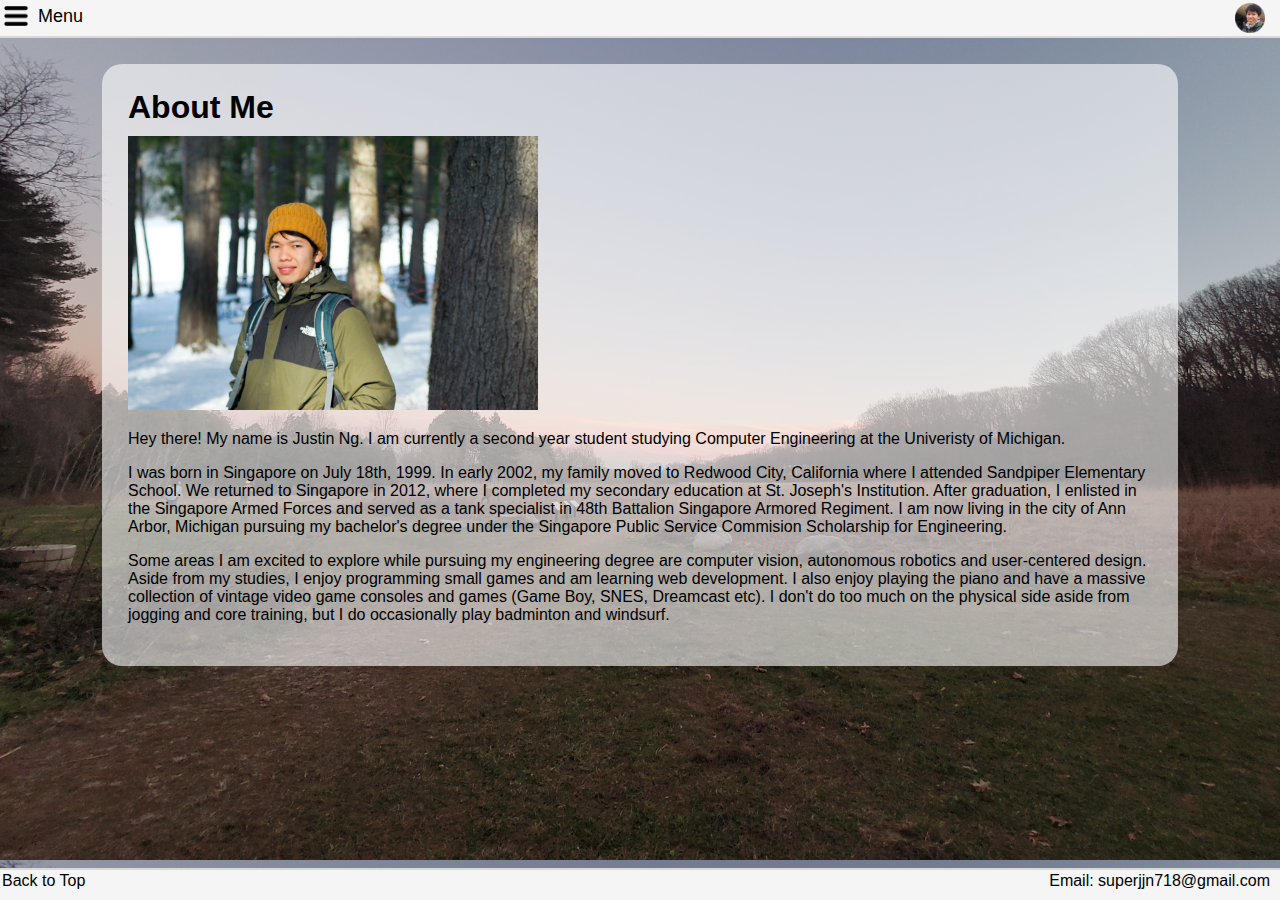
<file: index.html>
<!DOCTYPE html>
<html lang = "en">

<head>
    <meta charset = "UTF-8">
    <title>Justin's Homepage</title>
    <link rel = "stylesheet" href = "css/style.css">
    <link rel="icon" href="images/tamago.png">
    <script src = "js/scripts.js"></script>
</head> 

<body>
    <aside id="mySideNav" class="sideNav">
        <nav>
            <ul>
                <a href="javascript:void(0)" class="closebtn" onclick="close_nav()">&times;</a>
                <li><a href = "index.html">Home</a></li>
                <li><a href = "gallery.html">Gallery</a></li>
                <li class = "dropDown" onmouseenter="list_drop(this)" onmouseleave="list_up(this)">
                    <a href = "javascript:void(0)">Projects <span></span></a>
                    <ul>
                        <li><a href = "reloadTank.html">Reload Tank!</a></li>
                        <li><a href = "tileBasedRPG.html">Tile Based RPG</a></li>
                        <li><a href = "persona4bit.html">Persona 4: 8 bit</a></li>
                    </ul>
                </li>
                <li class = "dropDown" onmouseenter="list_drop(this)" onmouseleave="list_up(this)">
                    <a href = "#">Journal <span></span></a>
                    <ul>
                        <li><a href = "#">Date 1</a></li>
                        <li><a href = "#">Date 2</a></li>
                        <li><a href = "#">Date 3</a></li>
                    </ul>
                </li>
                <li><a href = "contactInfo.html">Contact</a></li>
            </ul>
        </nav>
    </aside>

    <div id = "transWrap">
        <header>
            <span id = "menuToggle" onclick = "open_nav()">Menu</span>
            <!--
            <a id = "faceCircle" href = "https://www.instagram.com/justingoestoamerica/">
                <span id="igHandle">ig:&nbsp;justingoestoamerica</span>
                <img src = "images/face.png" alt = "portrait photo of me" onmouseenter="show_ig()" onmouseleave="hide_ig()">
            </a>-->

            <span id = "faceCircle">
                <span id="igHandle">ig:&nbsp;justingoestoamerica</span>
                <a href = "https://www.instagram.com/justingoestoamerica/"><img src = "images/face.png" alt = "portrait photo of me" onmouseenter="show_ig()" onmouseleave="hide_ig()"></a>
            </span>
        </header>

        <section id = "main">
            
            <h2>About Me</h2>
            <img src = "images/vintageLens.jpg" alt = "Picture of Justin in the White Mountains">
            <p>
                Hey there! My name is Justin Ng. I am currently a second year student studying Computer Engineering at the Univeristy of Michigan.
            </p>
            <p>
                I was born in Singapore on July 18th, 1999. In early 2002, my family moved to Redwood City, California where I attended Sandpiper Elementary School.
                We returned to Singapore in 2012, where I completed my secondary education at St. Joseph's Institution. After graduation, I enlisted in the Singapore
                Armed Forces and served as a tank specialist in 48th Battalion Singapore Armored Regiment. I am now living in the city of Ann Arbor, Michigan
                pursuing my bachelor's degree under the Singapore Public Service Commision Scholarship for Engineering.
            </p>
            <p>
                Some areas I am excited to explore while pursuing my engineering degree are computer vision, autonomous robotics and user-centered design. 
                Aside from my studies, I enjoy programming small games and am learning web development. I also enjoy playing the piano and have 
                a massive collection of vintage video game consoles and games (Game Boy, SNES, Dreamcast etc). I don't do too much on the physical side
                aside from jogging and core training, but I do occasionally play badminton and windsurf.
            </p>
            
        </section>
        <div id = "footerWrap"></div>
            <footer>
                <a href = "#top">Back to Top</a>
                <span>Email: superjjn718@gmail.com</span>
            </footer>
        </div>
    </div> 
</body>

</html>
</file>
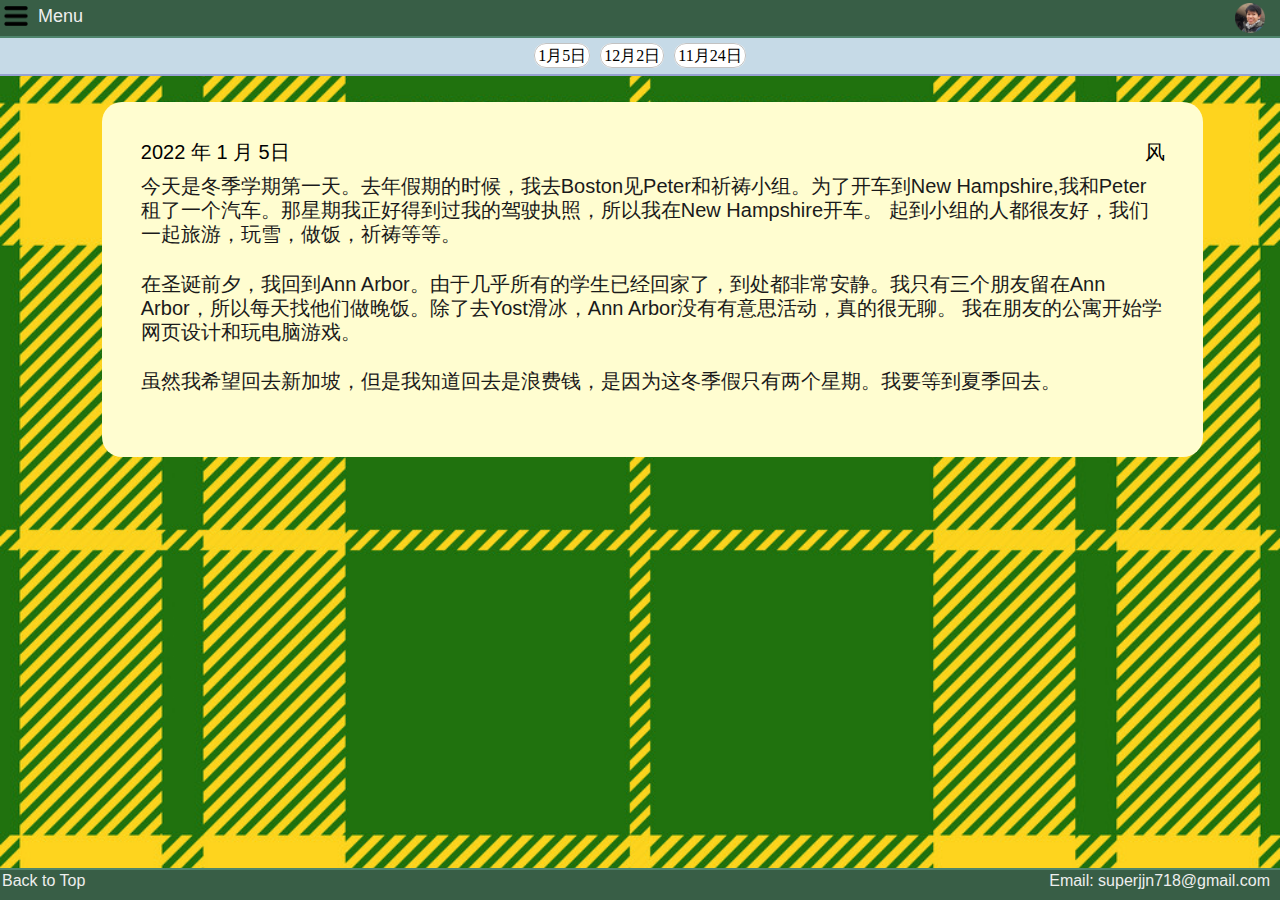
<file: 050122.html>
<!DOCTYPE html>
<html lang = "zh">

<head>
    <meta charset = "UTF-8">
    <title>日记</title>
    <link rel = "stylesheet" href = "css/style.css">
    <link rel="icon" href="images/tamago.png">
    <script src = "js/scripts.js"></script>
</head> 
   
<body id="chineseBody" onload="replace_entry_links()">
    
    <aside id="mySideNav" class="sideNav">
        <nav>
            <ul>
                <a href="javascript:void(0)" class="closebtn" onclick="close_nav()">&times;</a>
                <li><a href = "index.html">Home</a></li>
                <li><a href = "gallery.html">Gallery</a></li>
                <li class = "dropDown" onmouseenter="list_drop(this)" onmouseleave="list_up(this)">
                    <a href = "javascript:void(0)">Projects <span></span></a>
                    <ul>
                        <li><a href = "reloadTank.html">Reload Tank!</a></li>
                        <li><a href = "tileBasedRPG.html">Tile Based RPG</a></li>
                        <li><a href = "persona4bit.html">Persona 4: 8 bit</a></li>
                    </ul>
                </li>
                <li class = "dropDown" onmouseenter="list_drop(this)" onmouseleave="list_up(this)">
                    <a id = "mostRecent" href = "#">Journal <span></span></a>
                    <ul>
                        <li><a class = "entryLink" href = "#">Date 1</a></li>
                        <li><a class = "entryLink" href = "#">Date 2</a></li>
                        <li><a class = "entryLink" href = "#">Date 3</a></li>
                    </ul>
                </li>
                <li><a href = "contactInfo.html">Contact</a></li>
            </ul>
        </nav>
    </aside>

    <div id = "transWrap">
        <header>
            <span id = "menuToggle" onclick = "open_nav()">Menu</span>
            <span id = "faceCircle">
                <span id="igHandle">ig:&nbsp;justingoestoamerica</span>
                <a href = "https://www.instagram.com/justingoestoamerica/"><img src = "images/face.png" alt = "portrait photo of me" onmouseenter="show_ig()" onmouseleave="hide_ig()"></a>
            </span>
        </header>

        <div id = "journalNav">
            <nav>
                <a class = "entry" href = "050122.html">1月5日</a>
                <a class = "entry" href = "121221.html">12月2日</a>
                <a class = "entry" href = "241121.html">11月24日</a>
            </nav>
        </div>

        <section id = "main">
            <span id = "date">2022 年 1 月 5日</span>
            <span id =  "weather">风</span>
            <p>
                今天是冬季学期第一天。去年假期的时候，我去Boston见Peter和祈祷小组。为了开车到New Hampshire,我和Peter租了一个汽车。那星期我正好得到过我的驾驶执照，所以我在New Hampshire开车。
                起到小组的人都很友好，我们一起旅游，玩雪，做饭，祈祷等等。
            </p>
            <p>
                在圣诞前夕，我回到Ann Arbor。由于几乎所有的学生已经回家了，到处都非常安静。我只有三个朋友留在Ann Arbor，所以每天找他们做晚饭。除了去Yost滑冰，Ann Arbor没有有意思活动，真的很无聊。
                我在朋友的公寓开始学网页设计和玩电脑游戏。
            </p>
            <p>
                虽然我希望回去新加坡，但是我知道回去是浪费钱，是因为这冬季假只有两个星期。我要等到夏季回去。
            </p>
        </section>

        <div id = "footerWrap"></div>
            <footer>
                <a href = "#top">Back to Top</a>
                <span>Email: superjjn718@gmail.com</span>
            </footer>
        </div>
    </div> 

    <script>
        includeHTML();
    </script>
</body>

</html>
</file>
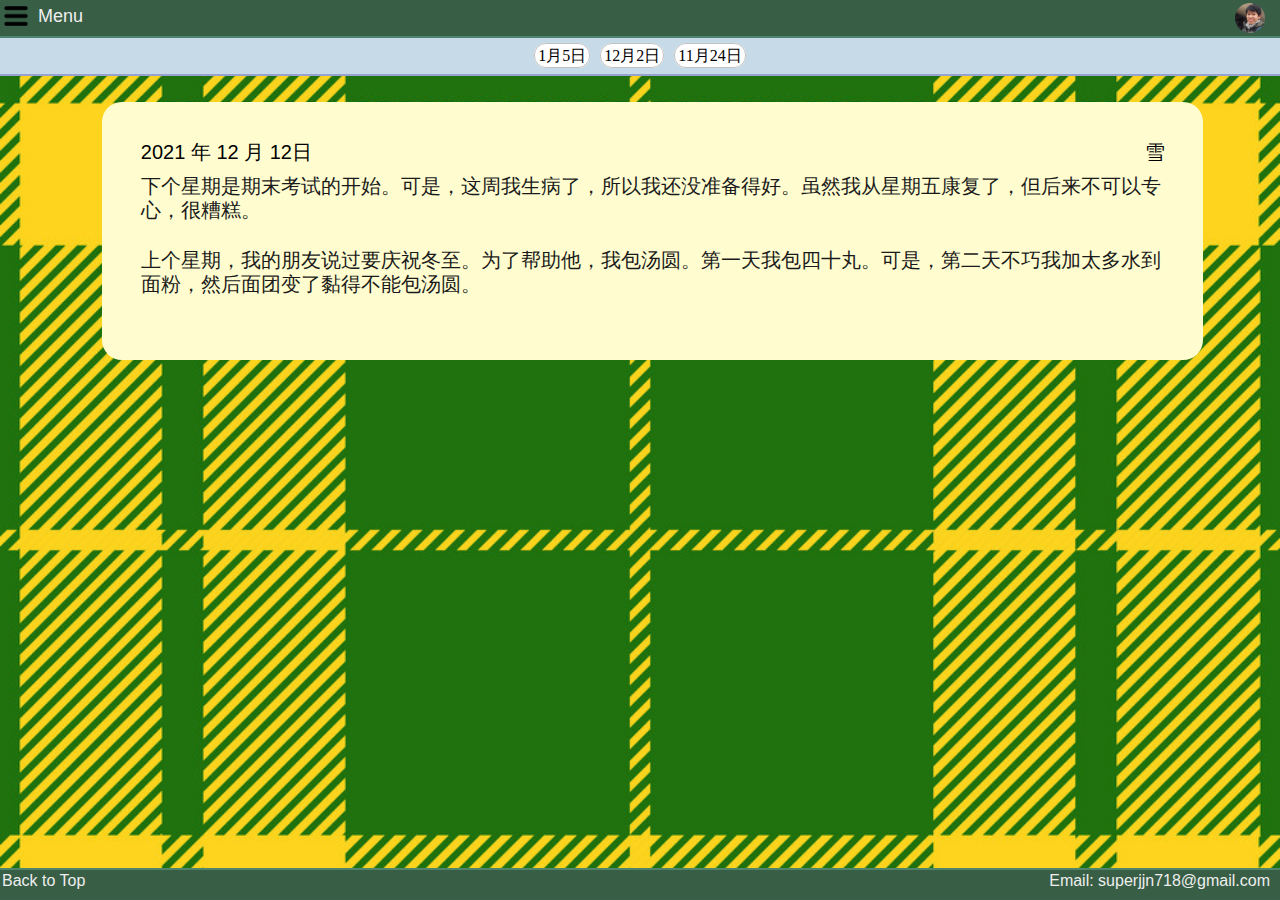
<file: 121221.html>
<!DOCTYPE html>
<html lang = "zh">

<head>
    <meta charset = "UTF-8">
    <title>日记</title>
    <link rel = "stylesheet" href = "css/style.css">
    <link rel="icon" href="images/tamago.png">
    <script src = "js/scripts.js"></script>
</head> 

<body id="chineseBody" onload="replace_entry_links()">
    <aside id="mySideNav" class="sideNav">
        <nav>
            <ul>
                <a href="javascript:void(0)" class="closebtn" onclick="close_nav()">&times;</a>
                <li><a href = "index.html">Home</a></li>
                <li><a href = "gallery.html">Gallery</a></li>
                <li class = "dropDown" onmouseenter="list_drop(this)" onmouseleave="list_up(this)">
                    <a href = "javascript:void(0)">Projects <span></span></a>
                    <ul>
                        <li><a href = "reloadTank.html">Reload Tank!</a></li>
                        <li><a href = "tileBasedRPG.html">Tile Based RPG</a></li>
                        <li><a href = "persona4bit.html">Persona 4: 8 bit</a></li>
                    </ul>
                </li>
                <li class = "dropDown" onmouseenter="list_drop(this)" onmouseleave="list_up(this)">
                    <a id = "mostRecent" href = "#">Journal <span></span></a>
                    <ul>
                        <li><a class = "entryLink" href = "#">Date 1</a></li>
                        <li><a class = "entryLink" href = "#">Date 2</a></li>
                        <li><a class = "entryLink" href = "#">Date 3</a></li>
                    </ul>
                </li>
                <li><a href = "contactInfo.html">Contact</a></li>
            </ul>
        </nav>
    </aside>

    <div id = "transWrap">
        <header>
            <span id = "menuToggle" onclick = "open_nav()">Menu</span>
            <span id = "faceCircle">
                <span id="igHandle">ig:&nbsp;justingoestoamerica</span>
                <a href = "https://www.instagram.com/justingoestoamerica/"><img src = "images/face.png" alt = "portrait photo of me" onmouseenter="show_ig()" onmouseleave="hide_ig()"></a>
            </span>
        </header>

        <div id = "journalNav">
            <nav>
                <a class = "entry" href = "050122.html">1月5日</a>
                <a class = "entry" href = "121221.html">12月2日</a>
                <a class = "entry" href = "241121.html">11月24日</a>
            </nav>
        </div>

        <section id = "main">
            <span id = "date">2021 年 12 月 12日</span>
            <span id =  "weather">雪</span>
            <p>
                下个星期是期末考试的开始。可是，这周我生病了，所以我还没准备得好。虽然我从星期五康复了，但后来不可以专心，很糟糕。
            </p>
            <p>
                上个星期，我的朋友说过要庆祝冬至。为了帮助他，我包汤圆。第一天我包四十丸。可是，第二天不巧我加太多水到面粉，然后面团变了黏得不能包汤圆。
            </p>
        </section>

        <div id = "footerWrap"></div>
            <footer>
                <a href = "#top">Back to Top</a>
                <span>Email: superjjn718@gmail.com</span>
            </footer>
        </div>
    </div> 

    <script>
        includeHTML();
    </script>
</body>

</html>
</file>
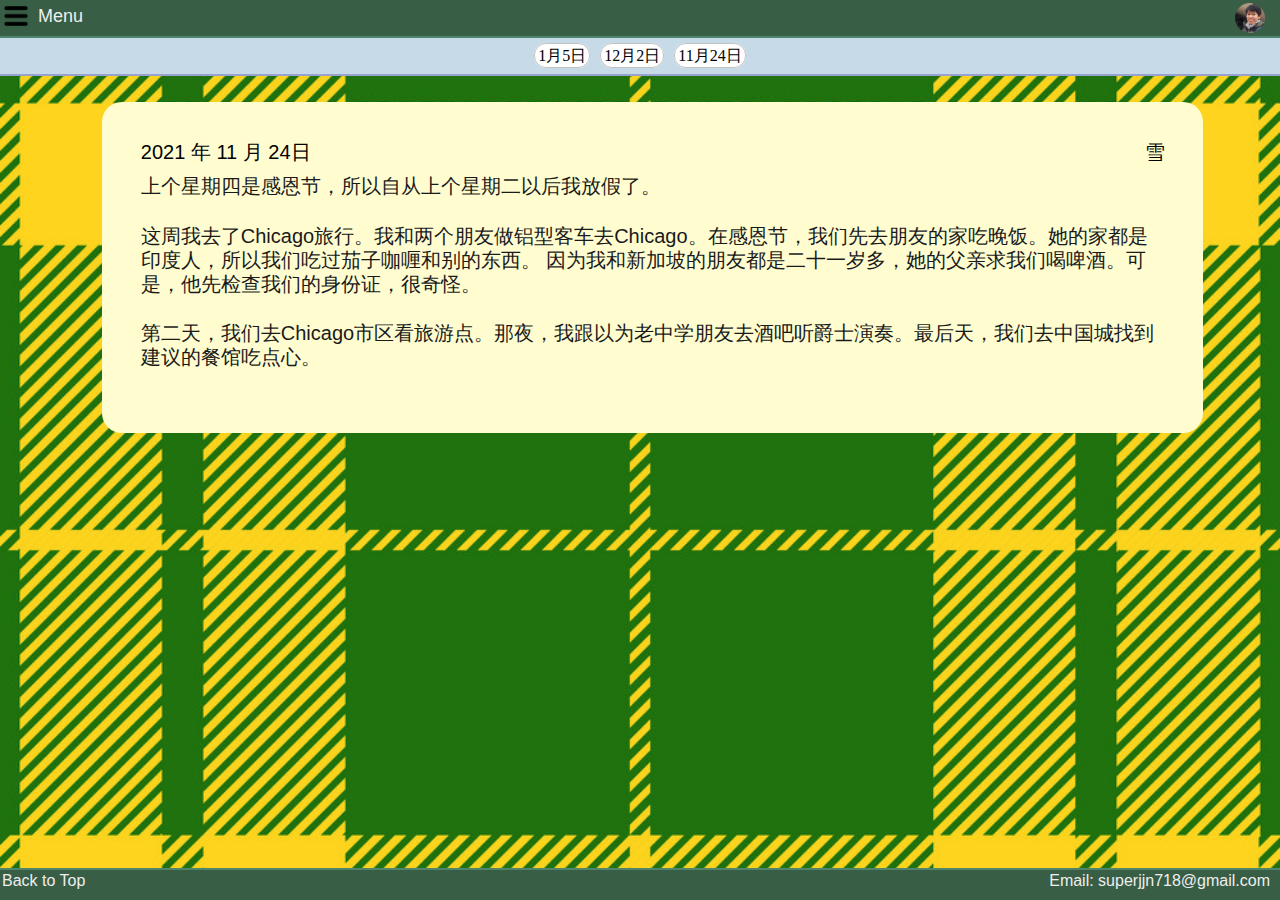
<file: 241121.html>
<!DOCTYPE html>
<html lang = "zh">

<head>
    <meta charset = "UTF-8">
    <title>日记</title>
    <link rel = "stylesheet" href = "css/style.css">
    <link rel="icon" href="images/tamago.png">
    <script src = "js/scripts.js"></script>
</head> 

<body id="chineseBody" onload="replace_entry_links()">
    <aside id="mySideNav" class="sideNav">
        <nav>
            <ul>
                <a href="javascript:void(0)" class="closebtn" onclick="close_nav()">&times;</a>
                <li><a href = "index.html">Home</a></li>
                <li><a href = "gallery.html">Gallery</a></li>
                <li class = "dropDown" onmouseenter="list_drop(this)" onmouseleave="list_up(this)">
                    <a href = "javascript:void(0)">Projects <span></span></a>
                    <ul>
                        <li><a href = "reloadTank.html">Reload Tank!</a></li>
                        <li><a href = "tileBasedRPG.html">Tile Based RPG</a></li>
                        <li><a href = "persona4bit.html">Persona 4: 8 bit</a></li>
                    </ul>
                </li>
                <li class = "dropDown" onmouseenter="list_drop(this)" onmouseleave="list_up(this)">
                    <a id = "mostRecent" href = "#">Journal <span></span></a>
                    <ul>
                        <li><a class = "entryLink" href = "#">Date 1</a></li>
                        <li><a class = "entryLink" href = "#">Date 2</a></li>
                        <li><a class = "entryLink" href = "#">Date 3</a></li>
                    </ul>
                </li>
                <li><a href = "contactInfo.html">Contact</a></li>
            </ul>
        </nav>
    </aside>

    <div id = "transWrap">
        <header>
            <span id = "menuToggle" onclick = "open_nav()">Menu</span>
            <span id = "faceCircle">
                <span id="igHandle">ig:&nbsp;justingoestoamerica</span>
                <a href = "https://www.instagram.com/justingoestoamerica/"><img src = "images/face.png" alt = "portrait photo of me" onmouseenter="show_ig()" onmouseleave="hide_ig()"></a>
            </span>
        </header>

        <div id = "journalNav">
            <nav>
                <a class = "entry" href = "050122.html">1月5日</a>
                <a class = "entry" href = "121221.html">12月2日</a>
                <a class = "entry" href = "241121.html">11月24日</a>
            </nav>
        </div>

        <section id = "main">
            <span id = "date">2021 年 11 月 24日</span>
            <span id =  "weather">雪</span>
            <p>
                上个星期四是感恩节，所以自从上个星期二以后我放假了。
            </p>
            <p>
                这周我去了Chicago旅行。我和两个朋友做铝型客车去Chicago。在感恩节，我们先去朋友的家吃晚饭。她的家都是印度人，所以我们吃过茄子咖喱和别的东西。
                因为我和新加坡的朋友都是二十一岁多，她的父亲求我们喝啤酒。可是，他先检查我们的身份证，很奇怪。
            </p>
            <p>
                第二天，我们去Chicago市区看旅游点。那夜，我跟以为老中学朋友去酒吧听爵士演奏。最后天，我们去中国城找到建议的餐馆吃点心。
            </p>
        </section>

        <div id = "footerWrap"></div>
            <footer>
                <a href = "#top">Back to Top</a>
                <span>Email: superjjn718@gmail.com</span>
            </footer>
        </div>
    </div> 

    <script>
        includeHTML();
    </script>
</body>

</html>
</file>
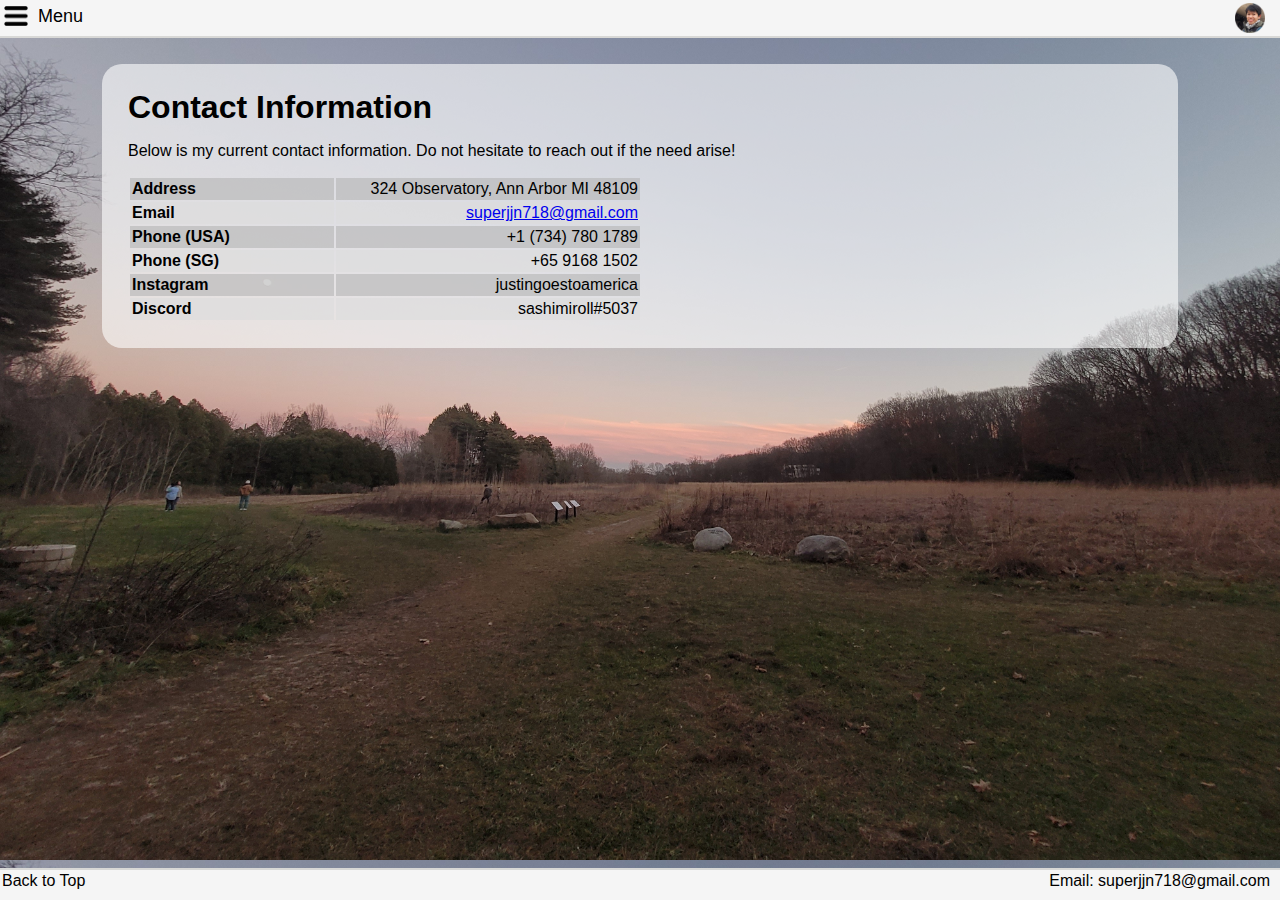
<file: contactInfo.html>
<!DOCTYPE html>
<html lang = "en">

<head>
    <meta charset = "UTF-8">
    <title>Contact</title>
    <link rel = "stylesheet" href = "css/style.css">
    <link rel="icon" href="images/tamago.png">
    <script src = "js/scripts.js"></script>
</head> 

<body>
    <aside id="mySideNav" class="sideNav">
        <nav>
            <ul>
                <a href="javascript:void(0)" class="closebtn" onclick="close_nav()">&times;</a>
                <li><a href = "index.html">Home</a></li>
                <li><a href = "gallery.html">Gallery</a></li>
                <li class = "dropDown" onmouseenter="list_drop(this)" onmouseleave="list_up(this)">
                    <a href = "javascript:void(0)">Projects <span></span></a>
                    <ul>
                        <li><a href = "reloadTank.html">Reload Tank!</a></li>
                        <li><a href = "tileBasedRPG.html">Tile Based RPG</a></li>
                        <li><a href = "persona4bit.html">Persona 4: 8 bit</a></li>
                    </ul>
                </li>
                <li class = "dropDown" onmouseenter="list_drop(this)" onmouseleave="list_up(this)">
                    <a href = "050122.html">Journal <span></span></a>
                    <ul>
                        <li><a href = "050122.html">1月5日</a></li>
                        <li><a href = "121221.html">12月12日</a></li>
                        <li><a href = "241121.html">11月24日</a></li>
                    </ul>
                </li>
                <li><a href = "contactInfo.html">Contact</a></li>
            </ul>
        </nav>
    </aside>
    <div id = "transWrap">
        <header>
            <span id = "menuToggle" onclick = "open_nav()">Menu</span>
            <span id = "faceCircle">
                <span id="igHandle">ig:&nbsp;justingoestoamerica</span>
                <a href = "https://www.instagram.com/justingoestoamerica/"><img src = "images/face.png" alt = "portrait photo of me" onmouseenter="show_ig()" onmouseleave="hide_ig()"></a>
            </span>
        </header>

        <section id = "main">
            
            <h2>Contact Information</h2>
            <p>
                Below is my current contact information. Do not hesitate to reach out if the need arise!
            </p>

            <table>
                <tr><th>Address</th><td>324 Observatory, Ann Arbor MI 48109</td></tr>
                <tr><th>Email</th><td><a href = "mailto:superjjn718@gmail.com?subject=Justin's Website&body=Dear&nbsp;Justin">superjjn718@gmail.com</a></td></tr>
                <tr><th>Phone (USA)</th><td>+1 (734) 780 1789</td></tr>
                <tr><th>Phone (SG)</th><td>+65 9168 1502</td></tr>
                <tr><th>Instagram</th><td>justingoestoamerica</td></tr>
                <tr><th>Discord</th><td>sashimiroll#5037</td></tr>
            </table>
            
        </section>
        <div id = "footerWrap"></div>
            <footer>
                <a href = "#top">Back to Top</a>
                <span>Email: superjjn718@gmail.com</span>
            </footer>
        </div>
    </div>
</body>
    
</html>
</file>
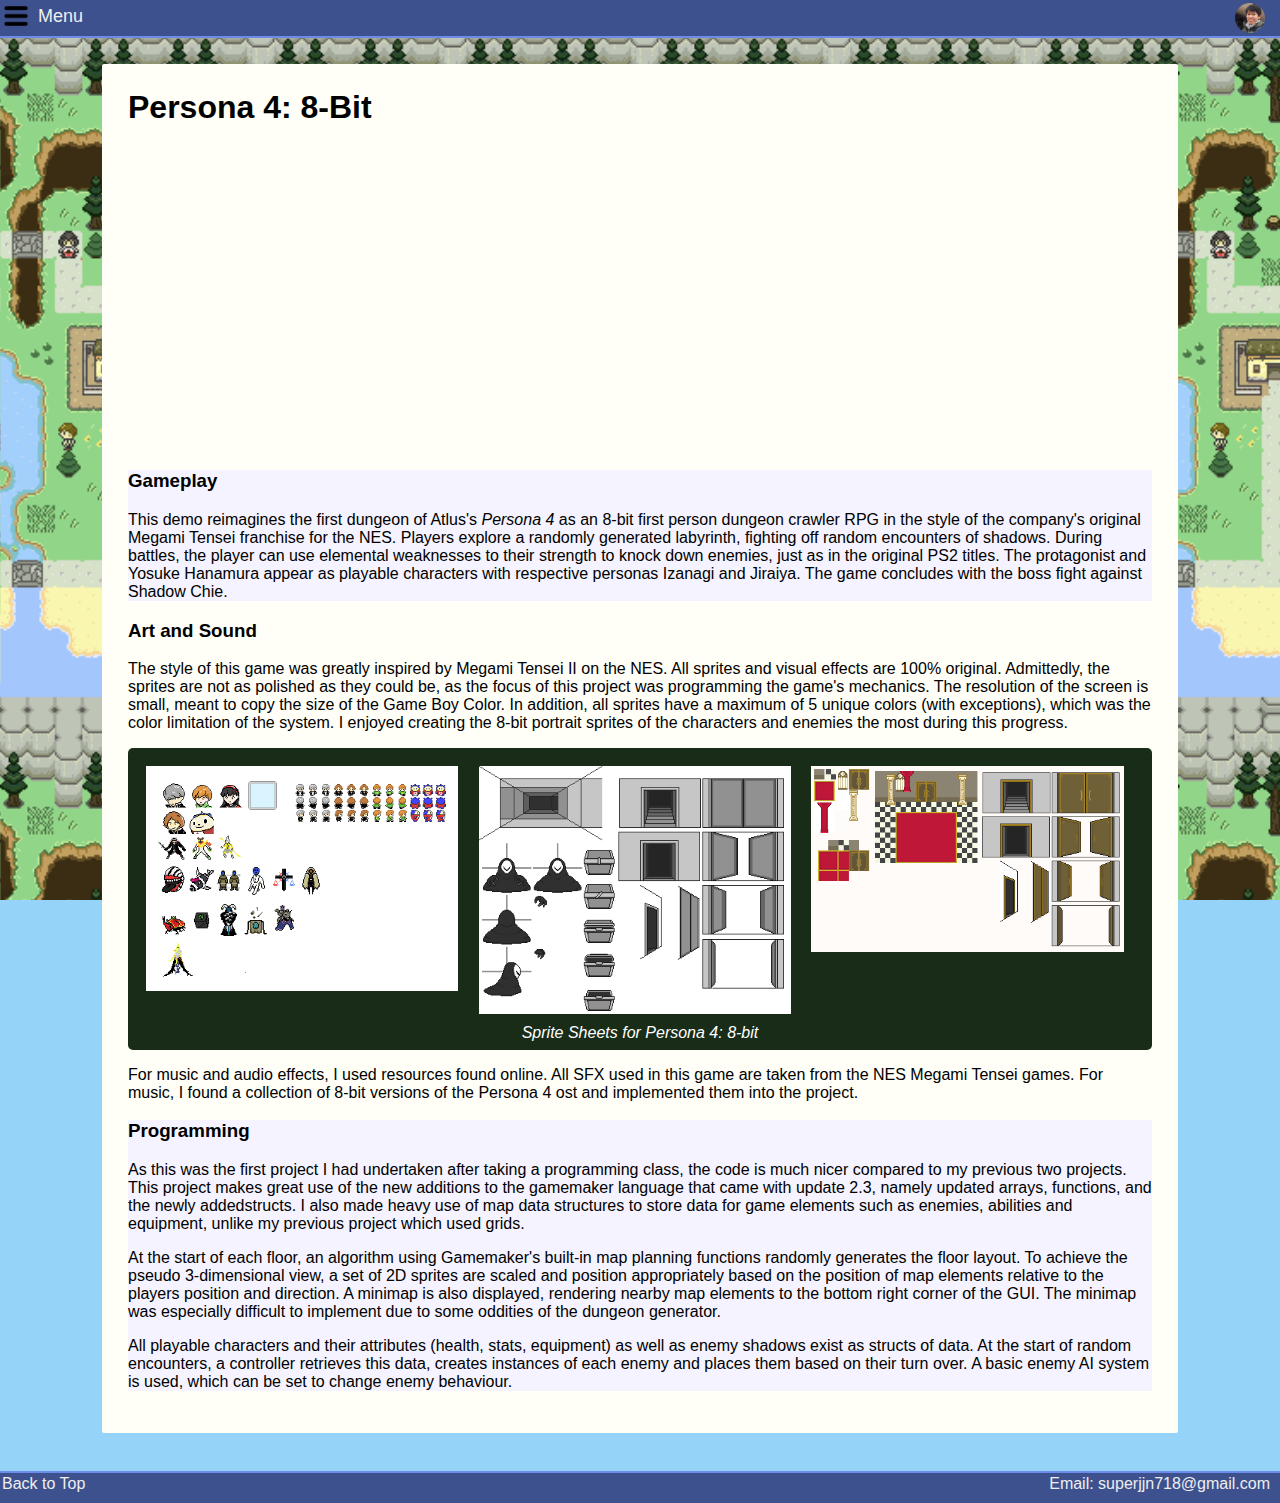
<file: persona4bit.html>
<!DOCTYPE html>
<html lang = "en">

<head>
    <meta charset = "UTF-8">
    <title>Persona 4:8-bit</title>
    <link rel = "stylesheet" href = "css/style.css">
    <link rel="icon" href="images/tamago.png">
    <script src = "js/scripts.js"></script>
</head> 

<body id="gameBody" onload="replace_entry_links()">
    <aside id="mySideNav" class="sideNav">
        <nav>
            <ul>
                <a href="javascript:void(0)" class="closebtn" onclick="close_nav()">&times;</a>
                <li><a href = "index.html">Home</a></li>
                <li><a href = "gallery.html">Gallery</a></li>
                <li class = "dropDown" onmouseenter="list_drop(this)" onmouseleave="list_up(this)">
                    <a href = "#">Projects <span></span></a>
                    <ul>
                        <li><a href = "reloadTank.html">Reload Tank!</a></li>
                        <li><a href = "tileBasedRPG.html">Tile Based RPG</a></li>
                        <li><a href = "persona4bit.html">Persona 4: 8 bit</a></li>
                    </ul>
                </li>
                <li class = "dropDown" onmouseenter="list_drop(this)" onmouseleave="list_up(this)">
                    <a href = "050122.html">Journal <span></span></a>
                    <ul>
                        <li><a href = "050122.html">1月5日</a></li>
                        <li><a href = "121221.html">12月12日</a></li>
                        <li><a href = "241121.html">11月24日</a></li>
                    </ul>
                </li>
                <li><a href = "contactInfo.html">Contact</a></li>
            </ul>
        </nav>
    </aside>
    <div id = "transWrap">
        <header>
            <span id = "menuToggle" onclick = "open_nav()">Menu</span>
            <span id = "faceCircle">
                <span id="igHandle">ig:&nbsp;justingoestoamerica</span>
                <a href = "https://www.instagram.com/justingoestoamerica/"><img src = "images/face.png" alt = "portrait photo of me" onmouseenter="show_ig()" onmouseleave="hide_ig()"></a>
            </span>
        </header>

        <section id = "main">
            
            <h2>Persona 4: 8-Bit</h2>
            
            <iframe width="560" height="315" src="https://www.youtube.com/embed/sgwgsyBK3yc" title="YouTube video player" frameborder="0" allow="accelerometer; autoplay; clipboard-write; encrypted-media; gyroscope; picture-in-picture" allowfullscreen></iframe>
           
            <section>
                <h3>Gameplay</h3>
                <p>
                    This demo reimagines the first dungeon of Atlus's <i>Persona 4</i> as an 8-bit first person dungeon crawler RPG in the style of the company's 
                    original Megami Tensei franchise for the NES. Players explore a randomly generated labyrinth, fighting off random encounters of shadows. 
                    During battles, the player can use elemental weaknesses to their strength to knock down enemies, just as in the original PS2 titles. 
                    The protagonist and Yosuke Hanamura appear as playable characters with respective personas Izanagi and Jiraiya.
                    The game concludes with the boss fight against Shadow Chie.
                </p>
            </section>

            <section>
                <h3>Art and Sound</h3>
                <p>
                    The style of this game was greatly inspired by Megami Tensei II on the NES. All sprites and visual effects are 100% original. 
                    Admittedly, the sprites are not as polished as they could be, as the focus of this project was programming the game's mechanics.
                    The resolution of the screen is small, meant to copy the size of the Game Boy Color. In addition, all sprites have a maximum of 5
                    unique colors (with exceptions), which was the color limitation of the system. I enjoyed creating the 8-bit portrait sprites of 
                    the characters and enemies the most during this progress. 
                </p>

                <figure class = "gallery">
                    <a href = "images/GameAssets/charports.png"><img src = "images/GameAssets/charports.png" alt = "Character sprites for Persona 4: 8-bit"></a>
                    <a href = "images/GameAssets/personaFirstPErson.png"><img src = "images/GameAssets/personaFirstPErson.png" alt = "First person sprites for Persona 4: 8-bit"></a>
                    <a href = "images/GameAssets/personaCastle.png"><img src = "images/GameAssets/personaCastle.png" alt = "Castle sprites for Persona 4: 8-bit"></a>
                    <figcaption>Sprite Sheets for Persona 4: 8-bit</figcaption>
                </figure>
                <p>
                    For music and audio effects, I used resources found online. All SFX used in this game are taken from the NES Megami Tensei games. For music, I found a collection
                    of 8-bit versions of the Persona 4 ost and implemented them into the project.
                </p>
            </section>

            <section>
                <h3>Programming</h3>
                <p>
                    As this was the first project I had undertaken after taking a programming class, the code is much nicer compared to my previous two projects.
                    This project makes great use of the new additions to the gamemaker language that came with update 2.3, namely updated arrays, functions, and the newly addedstructs.
                    I also made heavy use of map data structures to store data for game elements such as enemies, abilities and equipment, unlike my previous project which used grids.
                </p>
                <p>
                    At the start of each floor, an algorithm using Gamemaker's built-in map planning functions randomly generates the floor layout. To achieve the pseudo 3-dimensional view,
                    a set of 2D sprites are scaled and position appropriately based on the position of map elements relative to the players position and direction. A minimap is also displayed,
                    rendering nearby map elements to the bottom right corner of the GUI. The minimap was especially difficult to implement due to some oddities of the dungeon generator. 
                </p>
                <p>
                    All playable characters and their attributes (health, stats, equipment) as well as enemy shadows exist as structs of data. At the start of random encounters, a controller retrieves this data,
                    creates instances of each enemy and places them based on their turn over. A basic enemy AI system is used, which can be set to change enemy behaviour.
                </p>
            </section>
        </section>
        
        <div id = "footerWrap"></div>
            <footer>
                <a href = "#top">Back to Top</a>
                <span>Email: superjjn718@gmail.com</span>
            </footer>
        </div>
    </div>
</body>

</html>
</file>
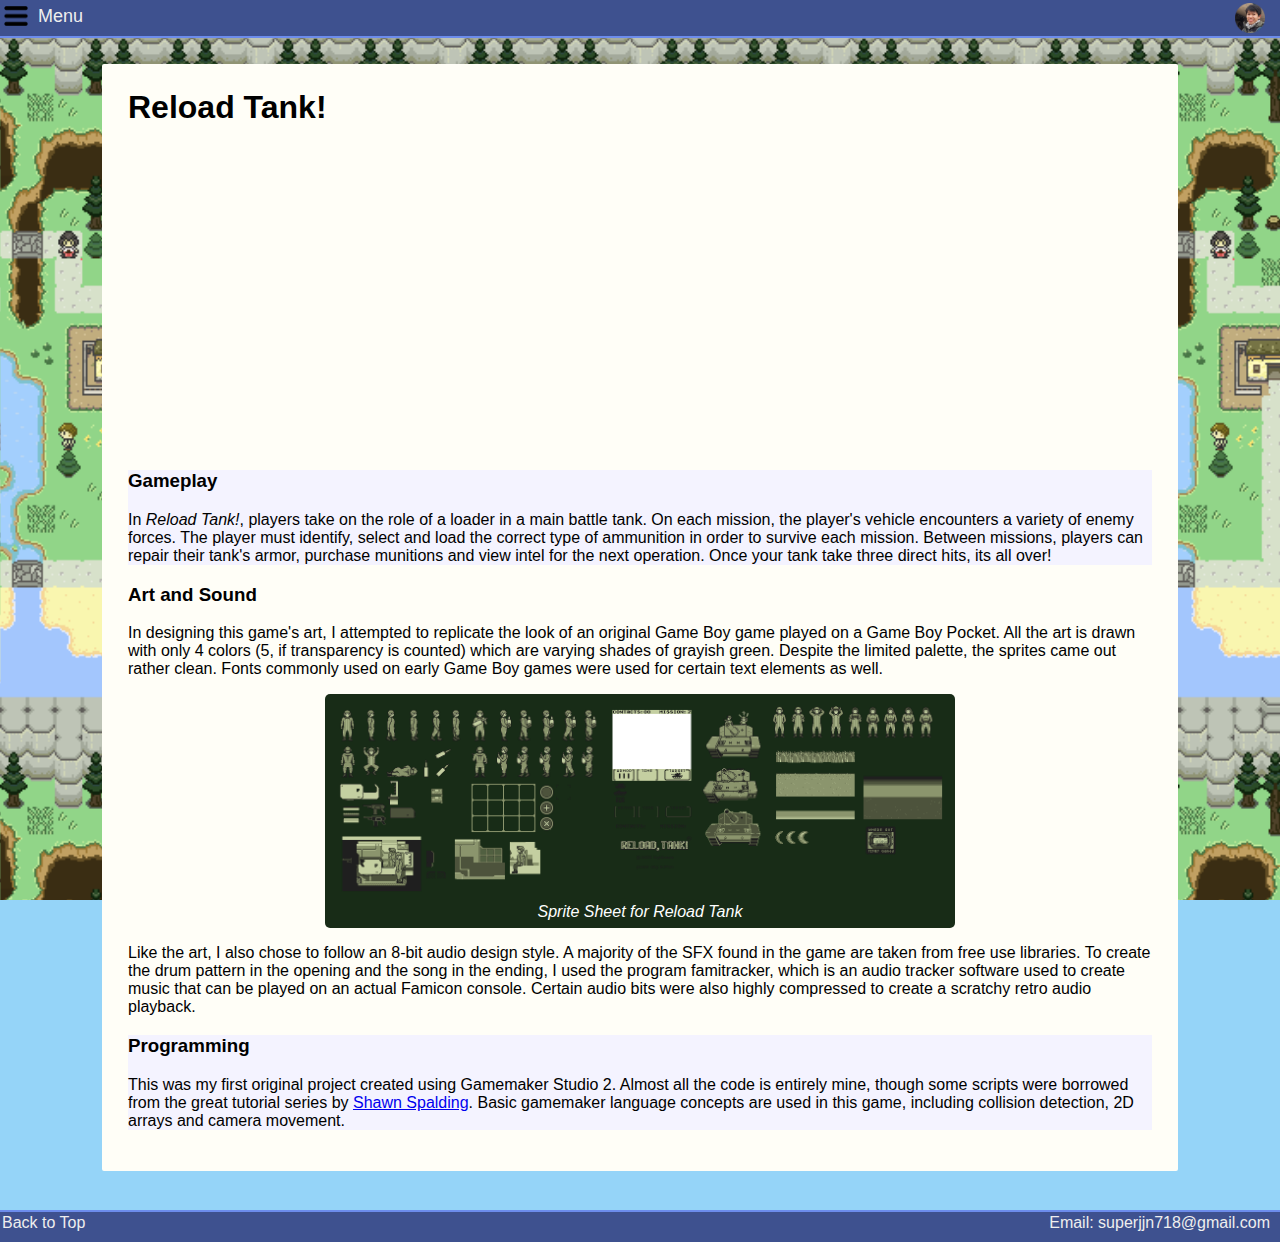
<file: reloadTank.html>
<!DOCTYPE html>
<html lang = "en">

<head>
    <meta charset = "UTF-8">
    <title>Reload Tank!</title>
    <link rel = "stylesheet" href = "css/style.css">
    <link rel="icon" href="images/tamago.png">
    <script src = "js/scripts.js"></script>
</head> 

<body id="gameBody" onload="replace_entry_links()">
    <aside id="mySideNav" class="sideNav">
        <nav>
            <ul>
                <a href="javascript:void(0)" class="closebtn" onclick="close_nav()">&times;</a>
                <li><a href = "index.html">Home</a></li>
                <li><a href = "gallery.html">Gallery</a></li>
                <li class = "dropDown" onmouseenter="list_drop(this)" onmouseleave="list_up(this)">
                    <a href = "#">Projects <span></span></a>
                    <ul>
                        <li><a href = "reloadTank.html">Reload Tank!</a></li>
                        <li><a href = "tileBasedRPG.html">Tile Based RPG</a></li>
                        <li><a href = "persona4bit.html">Persona 4: 8 bit</a></li>
                    </ul>
                </li>
                <li class = "dropDown" onmouseenter="list_drop(this)" onmouseleave="list_up(this)">
                    <a href = "050122.html">Journal <span></span></a>
                    <ul>
                        <li><a href = "050122.html">1月5日</a></li>
                        <li><a href = "121221.html">12月12日</a></li>
                        <li><a href = "241121.html">11月24日</a></li>
                    </ul>
                </li>
                <li><a href = "contactInfo.html">Contact</a></li>
            </ul>
        </nav>
    </aside>
    <div id = "transWrap">
        <header>
            <span id = "menuToggle" onclick = "open_nav()">Menu</span>
            <span id = "faceCircle">
                <span id="igHandle">ig:&nbsp;justingoestoamerica</span>
                <a href = "https://www.instagram.com/justingoestoamerica/"><img src = "images/face.png" alt = "portrait photo of me" onmouseenter="show_ig()" onmouseleave="hide_ig()"></a>
            </span>
        </header>

        <section id = "main">
            
            <h2>Reload Tank!</h2>
            
            <iframe width="560" height="315" src="https://www.youtube.com/embed/XcMakgCodyQ" title="YouTube video player" frameborder="0" allow="accelerometer; autoplay; clipboard-write; encrypted-media; gyroscope; picture-in-picture" allowfullscreen></iframe>
           
            <section>
                <h3>Gameplay</h3>
                <p>
                    In <i>Reload Tank!</i>, players take on the role of a loader in a main battle tank. On each mission, the player's vehicle encounters a variety of 
                    enemy forces. The player must identify, select and load the correct type of ammunition in order to survive each mission. 
                    Between missions, players can repair their tank's armor, purchase munitions and view intel for the next operation.
                    Once your tank take three direct hits, its all over!
                </p>
            </section>

            <section>
                <h3>Art and Sound</h3>
                <p>
                    In designing this game's art, I attempted to replicate the look of an original Game Boy game played on a Game Boy Pocket. 
                    All the art is drawn with only 4 colors (5, if transparency is counted) which are varying shades of grayish green. Despite
                    the limited palette, the sprites came out rather clean. Fonts commonly used on early Game Boy games were used for certain text elements as well.
                </p>

                <figure>
                    <a href = "images/GameAssets/reloadTankSprites.png"><img src = "images/GameAssets/reloadTankSprites.png" alt = "Spritesheet for Reload Tank!"></a>
                    <figcaption>Sprite Sheet for Reload Tank</figcaption>
                </figure>
                <p>
                    Like the art, I also chose to follow an 8-bit audio design style. A majority of the SFX found in the game are taken from free use libraries.
                    To create the drum pattern in the opening and the song in the ending, I used the program famitracker, which is an audio tracker software used to 
                    create music that can be played on an actual Famicon console. Certain audio bits were also highly compressed to create a scratchy retro audio playback.
                </p>
            </section>

            <section>
                <h3>Programming</h3>
                <p>
                    This was my first original project created using Gamemaker Studio 2. Almost all the code is entirely mine, though some scripts
                    were borrowed from the great tutorial series by <a href = "https://www.youtube.com/channel/UCn7FE3Tx391g1tWPv-1tv7Q">Shawn Spalding</a>. 
                    Basic gamemaker language concepts are used in this game, including collision detection, 2D arrays and camera movement.
                </p>
            </section>
        </section>
        
        <div id = "footerWrap"></div>
            <footer>
                <a href = "#top">Back to Top</a>
                <span>Email: superjjn718@gmail.com</span>
            </footer>
        </div>
    </div>
</body>

</html>
</file>
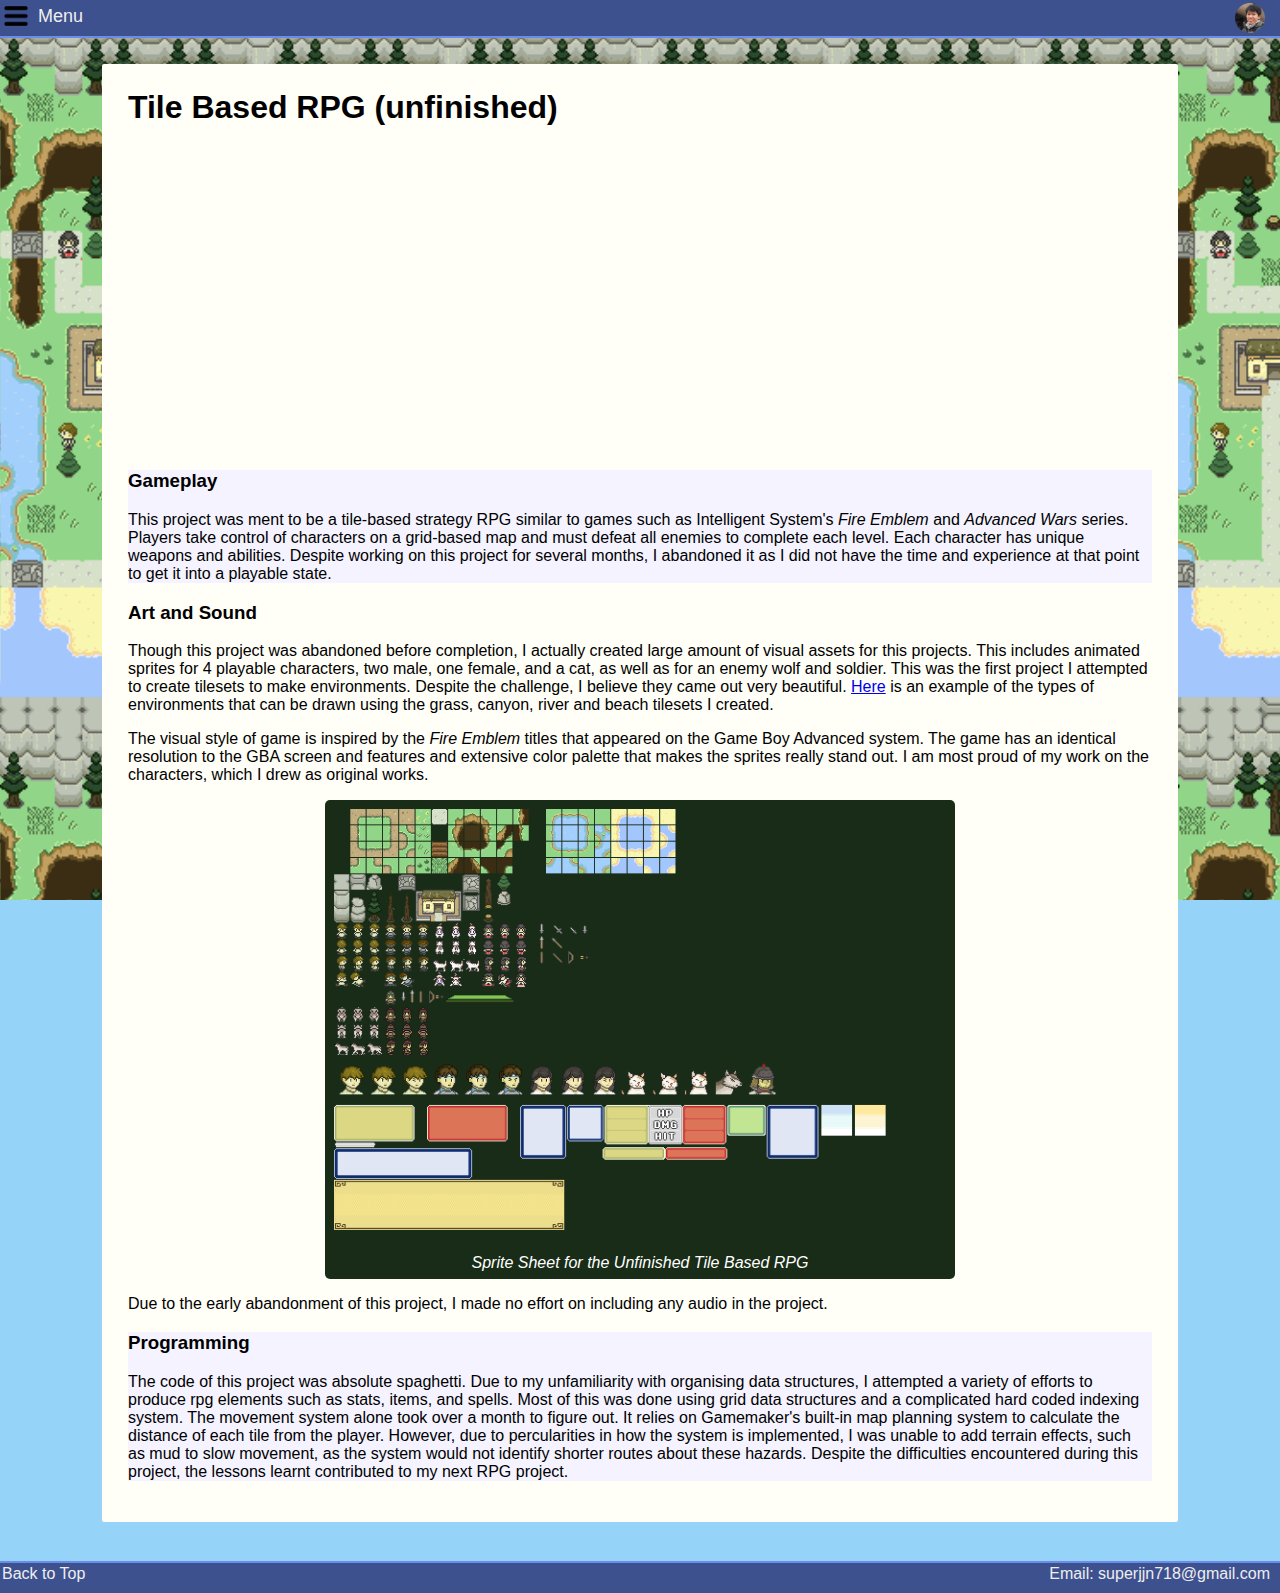
<file: tileBasedRPG.html>
<!DOCTYPE html>
<html lang = "en">

<head>
    <meta charset = "UTF-8">
    <title>Tile Based</title>
    <link rel = "stylesheet" href = "css/style.css">
    <link rel="icon" href="images/tamago.png">
    <script src = "js/scripts.js"></script>
</head> 

<body id="gameBody" onload="replace_entry_links()">
    <aside id="mySideNav" class="sideNav">
        <nav>
            <ul>
                <a href="javascript:void(0)" class="closebtn" onclick="close_nav()">&times;</a>
                <li><a href = "index.html">Home</a></li>
                <li><a href = "gallery.html">Gallery</a></li>
                <li class = "dropDown" onmouseenter="list_drop(this)" onmouseleave="list_up(this)">
                    <a href = "javascript:void(0)">Projects <span></span></a>
                    <ul>
                        <li><a href = "reloadTank.html">Reload Tank!</a></li>
                        <li><a href = "tileBasedRPG.html">Tile Based RPG</a></li>
                        <li><a href = "persona4bit.html">Persona 4: 8 bit</a></li>
                    </ul>
                </li>
                <li class = "dropDown" onmouseenter="list_drop(this)" onmouseleave="list_up(this)">
                    <a href = "050122.html">Journal <span></span></a>
                    <ul>
                        <li><a href = "050122.html">1月5日</a></li>
                        <li><a href = "121221.html">12月12日</a></li>
                        <li><a href = "241121.html">11月24日</a></li>
                    </ul>
                </li>
                <li><a href = "contactInfo.html">Contact</a></li>
            </ul>
        </nav>
    </aside>
    <div id = "transWrap">
        <header>
            <span id = "menuToggle" onclick = "open_nav()">Menu</span>
            <span id = "faceCircle">
                <span id="igHandle">ig:&nbsp;justingoestoamerica</span>
                <a href = "https://www.instagram.com/justingoestoamerica/"><img src = "images/face.png" alt = "portrait photo of me" onmouseenter="show_ig()" onmouseleave="hide_ig()"></a>
            </span>
        </header>

        <section id = "main">
            
            <h2>Tile Based RPG (unfinished)</h2>
            
            <iframe width="560" height="315" src="https://www.youtube.com/embed/6zgjZcapc0U" title="YouTube video player" frameborder="0" allow="accelerometer; autoplay; clipboard-write; encrypted-media; gyroscope; picture-in-picture" allowfullscreen></iframe>
           
            <section>
                <h3>Gameplay</h3>
                <p>
                    This project was ment to be a tile-based strategy RPG similar to games such as Intelligent System's <i>Fire Emblem</i> and <i>Advanced Wars</i> series.
                    Players take control of characters on a grid-based map and must defeat all enemies to complete each level. Each character has unique weapons and abilities.
                    Despite working on this project for several months, I abandoned it as I did not have the time and experience at that point to get it into a playable state.
                </p>
            </section>

            <section>
                <h3>Art and Sound</h3>
                <p>
                    Though this project was abandoned before completion, I actually created large amount of visual assets for this projects. This includes animated sprites for 4 playable characters,
                    two male, one female, and a cat, as well as for an enemy wolf and soldier. This was the first project I attempted to create tilesets to make environments. Despite the challenge, I believe
                    they came out very beautiful. <a href = "images/GameAssets/tilesetexample.png">Here</a> is an example of the types of environments that can be drawn using the grass, canyon, river and beach 
                    tilesets I created. 
                </p>
                <p>
                    The visual style of game is inspired by the <i>Fire Emblem</i> titles that appeared on the Game Boy Advanced system. The game has an identical resolution to the GBA screen and features and extensive
                    color palette that makes the sprites really stand out. I am most proud of my work on the characters, which I drew as original works.
                </p>

                <figure>
                    <a href = "images/GameAssets/tilebasedSpritesheet.png"><img src = "images/GameAssets/tilebasedSpritesheet.png" alt = "Spritesheet for the unfinished tile based RPG"></a>
                    <figcaption>Sprite Sheet for the Unfinished Tile Based RPG</figcaption>
                </figure>

                <p>
                    Due to the early abandonment of this project, I made no effort on including any audio in the project.
                </p>
            </section>

            <section>
                <h3>Programming</h3>
                <p>
                    The code of this project was absolute spaghetti. Due to my unfamiliarity with organising data structures, I attempted a 
                    variety of efforts to produce rpg elements such as stats, items, and spells. Most of this was done using grid data structures
                    and a complicated hard coded indexing system. The movement system alone took over a month to figure out. It relies on Gamemaker's 
                    built-in map planning system to calculate the distance of each tile from the player. However, due to percularities in how the 
                    system is implemented, I was unable to add terrain effects, such as mud to slow movement, as the system would not identify shorter routes
                    about these hazards. Despite the difficulties encountered during this project, the lessons learnt contributed to my next RPG project.
                </p>
            </section>
        </section>
        
        <div id = "footerWrap"></div>
            <footer>
                <a href = "#top">Back to Top</a>
                <span>Email: superjjn718@gmail.com</span>
            </footer>
        </div>
    </div>
</body>

</html>
</file>
<file: css/style.css>
#transWrap{
    background-color: rgba(0, 0, 0, 0);
    transition: background-color 0.5s;
}

header{
    background-color: rgb(245, 245, 245);
    border-bottom: rgb(216, 216, 214) 2px solid;
    height: 32px;
    padding: 2px;
    margin: 0;
}

#faceCircle{
    display: inline-block;
    position: absolute;
    right: 0px;
    top: 0px;
}

#faceCircle img{
    position: absolute;
    right: 15px;
    top: 3px;
    height: 30px;
    width: 30px;
}

#faceCircle span{
    text-decoration: none;
    color: #5f5f5f;
    font-size: 12px;
    line-height: 30px;
    font-family: 'Segoe UI', Tahoma, Geneva, Verdana, sans-serif;
    text-align: right;
    position: absolute;
    right: 80px;
    width: 100px;
    opacity: 0;
    transition: opacity 0.5s;
}


#menuToggle{
    background-image: url('../images/menu-icon-19353.png');
    background-repeat: no-repeat;
    background-position-x: 2px;
    background-position-y: 4px;
    background-size: 24px;
    height: 28px;
    width: 28px;
    display: inline-block;

    padding-left: 36px;
    font-size: 18px;
    line-height: 28px;
    font-family: 'Lucida Sans', 'Lucida Sans Regular', 'Lucida Grande', 'Lucida Sans Unicode', Geneva, Verdana, sans-serif;
}

#menuToggle:hover{
    opacity: 0.75;
}

.sideNav{
    margin: 0;
    height: 100%;
    width: 0%;
    position: fixed;
    z-index: 2;
    overflow-x: hidden;
    transition: 0.5s;
    top: 0;
    left: 0;
    transition: 0.3s;
    padding-top: 5px;

    background-color: #000000;
    font-family:'Lucida Sans', 'Lucida Sans Regular', 'Lucida Grande', 'Lucida Sans Unicode', Geneva, Verdana, sans-serif
}

.sideNav nav ul{
    list-style: none;
}

.sideNav nav ul li{
    height: 10%;
    margin-bottom: 5%;
}

.sideNav li > ul{
    display: none;
    padding-left: 15px;
}

.sideNav li > ul a{
    font-size: 16px;
} 

/*.sideNav li:hover > ul{
    display: block;
    height: auto;
}*/

.sideNav nav a:hover{
    opacity: 1;
}

.sideNav nav a{
    color: #c5c5c5;
    text-decoration: none;
    font-size: 20px;
    opacity: 0.75;
}

.sideNav .closebtn {
    position: absolute;
    font-size: 30px;
    top: 10px;
    right: 36px;
}

body{
    min-height: 100vh;
    max-width: 100%;
    position: relative;
    background-image: url('../images/arbNight.jpg');
    background-repeat: repeat-y;
    background-size: 100%;
    background-attachment: fixed;
    background-color: #2f251c;
    background-position-y: -100px;
    margin: 0;
}

#main{
    transition: margin-left 0.3s;
    width: 80%;
    margin-top: 2%;
    margin-bottom: 3%;
    margin-left: 8%;
    padding: 2%;
    font-family:'Segoe UI', Tahoma, Geneva, Verdana, sans-serif;
    background-color: rgba(255, 255, 255, 0.6);
    border-radius: 20px;
}

h2{
    margin: 0;
    margin-bottom: 1%;
    font-size: 200%;
    font-family: 'Lucida Sans', 'Lucida Sans Regular', 'Lucida Grande', 'Lucida Sans Unicode', Geneva, Verdana, sans-serif;
}

img{
    width: 40%;
}

iframe{
    display: block;
    margin: 0 auto;
}

figure{
    width: 60%;
    background-color: rgb(24, 44, 23);
    border-radius: 5px;
    padding: 0.75%;
    margin: 1% auto;
}

figure img{
    width: 100%;
    margin: auto;
}

figcaption{
    font-style: italic;
    font-family:'Segoe UI', Tahoma, Geneva, Verdana, sans-serif;
    text-align: center;
    color: #FFFFFF;
}

tr{
    height: 20px;
    margin: 1px;
}

tr:nth-child(odd){
    background-color: rgba(180, 180, 180, 0.6)
}

tr:nth-child(even){
    background-color: rgba(220,220,220,0.6);
}

th{
    text-align: left;
    width: 200px;
    padding: 2px;
}

td{
    text-align: right;
    width: 300px;
    padding: 2px;
}

footer{
    background-color: rgb(245, 245, 245);
    border-top: rgb(216, 216, 214) 2px solid;
    height: 32px;
    width: 100%;
    padding: 2px;
    box-sizing: border-box;
    margin: 0;
    position: absolute;
    bottom: 0;
    font-family: 'Lucida Sans', 'Lucida Sans Regular', 'Lucida Grande', 'Lucida Sans Unicode', Geneva, Verdana, sans-serif;
}

#footerWrap{
    padding-bottom: 32px;
}

footer span{
    position: absolute;
    right: 10px;
    text-align: right;
}

footer a{
    text-decoration: none;
    color: inherit;
}

/* style for game pages */
#gameBody{
    background-image: url('../images/GameAssets/tilesetexample.png');
    background-repeat: repeat;
    background-attachment: fixed;
    background-size: 15%;
    background-position-y: -16px;
    background-color: #95d4f8;
}

#gameBody #main{
    background-color: rgb(255, 254, 247);
    border-radius: 2px;
    clear: both;
}

#gameBody #main section:nth-child(odd){
    background-color: rgb(244, 243, 255);
}

#gameBody header, #gameBody footer{
    background-color: #3e518f;
    color: #eeeeee;
    border-color: rgb(108, 140, 236);
}

.gallery{
    align-self: center;
    width: auto;
}

.gallery img{
    width: 31%;
    display: inline-block;
    float: left;
    margin: 1%;
}

.gallery figcaption{
    clear:both;
}

/*style for journal pages*/

#chineseBody{
    background-image: url('../images/greenYellowPattern.png');
    background-repeat: repeat;
    background-color: #234b33;
}

#chineseBody #main{
    font-size: 20px;
    line-height: 24px;
    background-color: #FFFdd0;
    padding: 3%;
}

#journalNav{
    margin: 0;
    padding-left:10%;
    padding-right:10%;
    background-color: #c6dae7;
    height: 32px;
    padding: 2px;
    border-bottom: #97a2d1 2px solid;
}

#journalNav nav{
    text-align: center;
}

#journalNav a{
    width: 90px;
    height: 32px;
    line-height: 32px;
    margin: 3px;
    padding: 3px;
    border-radius: 12px;

    background-color: rgba(255, 255, 255, 1);
    border:rgb(194, 194, 194) 1px solid;
    color:rgba(0, 0, 0, 1);
    text-decoration: none;
}

#journalNav a:hover{
    background-color: rgb(226, 226, 226);
}

#date{
    display: inline-block;
    text-align: left;
    float: left;
    margin-bottom: 1%;
}

#weather{
    display: inline-block;
    text-align: right;
    margin-bottom: 1%;
    float:right;
}

#chineseBody p{
    clear: both;
    margin-bottom: 2.5%;
    color: #1a1a1a;
}

#chineseBody header, #chineseBody footer{
    background-color: #385e46;
    color: #eeeeee;
    border-color: rgb(79, 133, 109);
}
</file>
